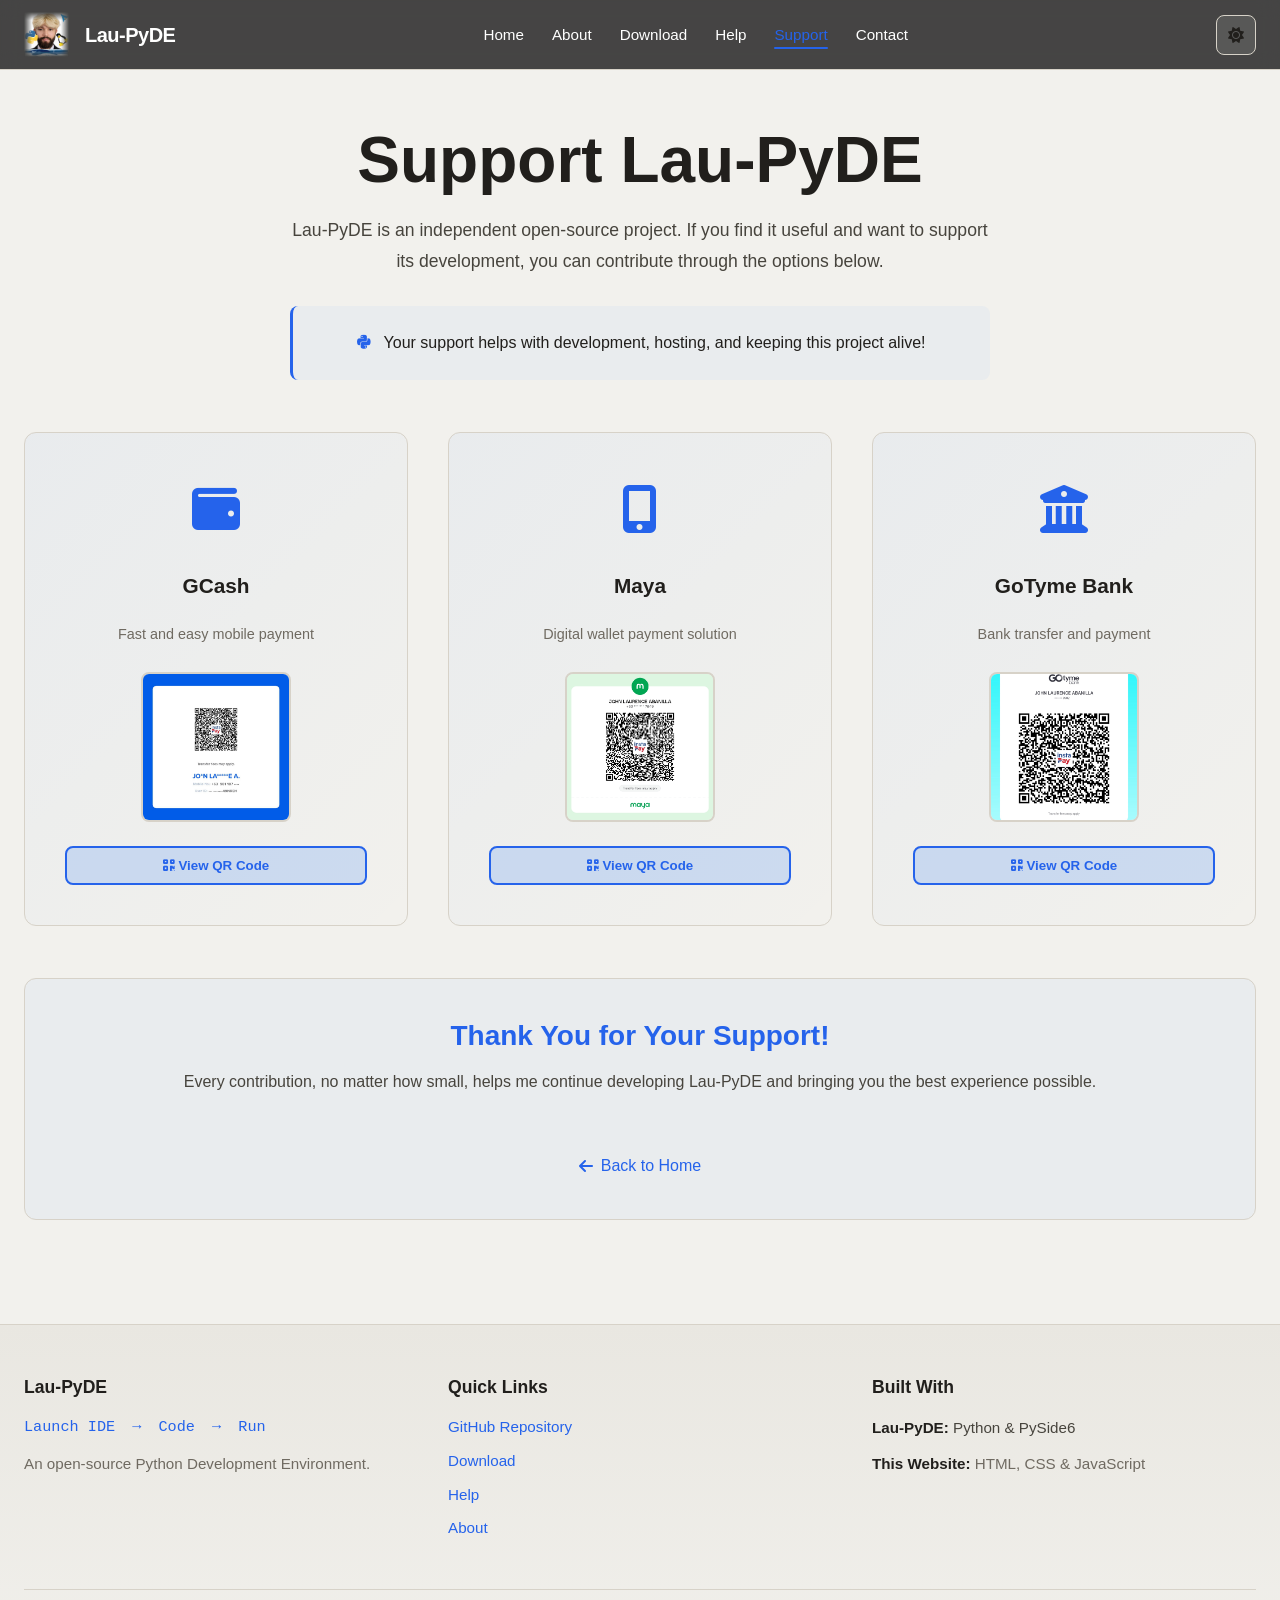
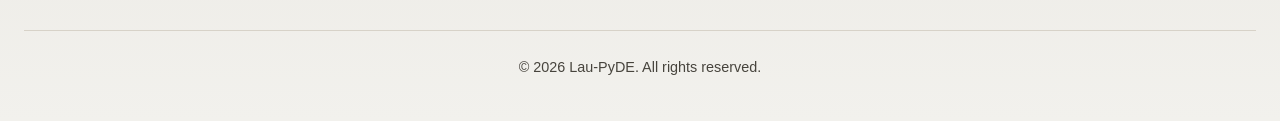
<file: support.html>
<!--
Author: John Laurence Aramay, BSCpE2
Created: September 28, 2026
Support Page for Lau-PyDE
-->

<!DOCTYPE html>
<html lang="en">
<head>
    <meta charset="UTF-8">
    <meta name="viewport" content="width=device-width, initial-scale=1, viewport-fit=cover">
    <meta name="description" content="Support Lau-PyDE development through various payment methods.">
    <meta name="theme-color" content="#0f0f0f">
    
    <title>Support Lau-PyDE</title>
    <link rel="stylesheet" href="css/style.css">
    <link rel="stylesheet" href="css/support.css">
    <link rel="stylesheet" href="https://cdnjs.cloudflare.com/ajax/libs/font-awesome/6.4.0/css/all.min.css">
</head>
<body>
    <!-- Navigation -->
    <nav class="navbar" id="navbar">
        <div class="navbar-container">
            <div class="navbar-logo" id="logoHome">
                <img src="assets/lau-pyde_logo.jpg" alt="Lau-PyDE Logo" class="logo-img">
                <span class="logo-text">Lau-PyDE</span>
            </div>
            
            <ul class="nav-menu" id="navMenu">
                <li><a href="index.html#home" class="nav-link">Home</a></li>
                <li><a href="index.html#about" class="nav-link">About</a></li>
                <li><a href="index.html#download" class="nav-link">Download</a></li>
                <li><a href="index.html#help" class="nav-link">Help</a></li>
                <li><a href="support.html" class="nav-link">Support</a></li>
                <li><a href="index.html#contact" class="nav-link">Contact</a></li>
            </ul>
            
            <div class="nav-actions">
                <button class="theme-toggle" id="themeToggle" aria-label="Toggle dark/light mode">
                    <i class="fas fa-moon"></i>
                </button>
                
                <button class="menu-toggle" id="menuToggle" aria-label="Toggle menu">
                    <span></span>
                    <span></span>
                    <span></span>
                </button>
            </div>
        </div>
    </nav>

    <!-- Support Section -->
    <section class="section support-section">
        <div class="container">
            <div class="support-intro">
                <h1>Support Lau-PyDE</h1>
                <p class="support-lead">
                    Lau-PyDE is an independent open-source project. If you find it useful and want to support its development, you can contribute through the options below.
                </p>
                
                <div class="support-note">
                    <i class="fab fa-python"></i>
                    <span>Your support helps with development, hosting, and keeping this project alive!</span>
                </div>
            </div>

            <div class="payment-methods">
                <!-- GCash -->
                <div class="payment-card">
                    <div class="payment-icon">
                        <i class="fas fa-wallet"></i>
                    </div>
                    <h3>GCash</h3>
                    <p>Fast and easy mobile payment</p>
                    <div class="qr-preview" onclick="openModal('gcashModal')">
                        <img src="assets/gcash.jpg" alt="GCash QR Code">
                    </div>
                    <button class="view-qr-btn" onclick="openModal('gcashModal')">
                        <i class="fas fa-qrcode"></i>
                        <span>View QR Code</span>
                    </button>
                </div>

                <!-- Maya -->
                <div class="payment-card">
                    <div class="payment-icon">
                        <i class="fas fa-mobile-alt"></i>
                    </div>
                    <h3>Maya</h3>
                    <p>Digital wallet payment solution</p>
                    <div class="qr-preview" onclick="openModal('mayaModal')">
                        <img src="assets/maya.jpg" alt="Maya QR Code">
                    </div>
                    <button class="view-qr-btn" onclick="openModal('mayaModal')">
                        <i class="fas fa-qrcode"></i>
                        <span>View QR Code</span>
                    </button>
                </div>

                <!-- GoTyme Bank -->
                <div class="payment-card">
                    <div class="payment-icon">
                        <i class="fas fa-university"></i>
                    </div>
                    <h3>GoTyme Bank</h3>
                    <p>Bank transfer and payment</p>
                    <div class="qr-preview" onclick="openModal('gotypeModal')">
                        <img src="assets/gotyme.jpg" alt="GoTyme Bank QR Code">
                    </div>
                    <button class="view-qr-btn" onclick="openModal('gotypeModal')">
                        <i class="fas fa-qrcode"></i>
                        <span>View QR Code</span>
                    </button>
                </div>
            </div>

            <div class="support-bottom">
                <h3>Thank You for Your Support!</h3>
                <p>
                    Every contribution, no matter how small, helps me continue developing Lau-PyDE and bringing you the best experience possible.
                </p>
                <a href="index.html" class="back-link">
                    <i class="fas fa-arrow-left"></i>
                    <span>Back to Home</span>
                </a>
            </div>
        </div>
    </section>

    <!-- Modals -->
    <div id="gcashModal" class="modal">
        <div class="modal-content">
            <button class="modal-close" onclick="closeModal('gcashModal')">
                <i class="fas fa-times"></i>
            </button>
            <h2 class="modal-title">GCash Payment QR Code</h2>
            <img src="assets/gcash.jpg" alt="GCash QR Code" class="modal-qr-image">
            <p class="modal-caption">
                Scan this QR code with your GCash app to send your support.
            </p>
        </div>
    </div>

    <div id="mayaModal" class="modal">
        <div class="modal-content">
            <button class="modal-close" onclick="closeModal('mayaModal')">
                <i class="fas fa-times"></i>
            </button>
            <h2 class="modal-title">Maya Payment QR Code</h2>
            <img src="assets/maya.jpg" alt="Maya QR Code" class="modal-qr-image">
            <p class="modal-caption">
                Scan this QR code with your Maya app to send your support.
            </p>
        </div>
    </div>

    <div id="gotypeModal" class="modal">
        <div class="modal-content">
            <button class="modal-close" onclick="closeModal('gotypeModal')">
                <i class="fas fa-times"></i>
            </button>
            <h2 class="modal-title">GoTyme Bank QR Code</h2>
            <img src="assets/gotyme.jpg" alt="GoTyme Bank QR Code" class="modal-qr-image">
            <p class="modal-caption">
                Scan this QR code with your GoTyme Bank app to send your support.
            </p>
        </div>
    </div>

    <!-- Footer -->
    <footer class="footer">
        <div class="container">
            <div class="footer-content">
                <div class="footer-section">
                    <h3>Lau-PyDE</h3>
                    <p class="footer-motto">Launch IDE <span class="arrow">→</span> Code <span class="arrow">→</span> Run</p>
                    <p class="footer-tagline">
                        An open-source Python Development Environment.
                    </p>
                </div>

                <div class="footer-section">
                    <h4>Quick Links</h4>
                    <ul>
                        <li><a href="https://github.com/ryuuufynnn/Lau-PyDE_open-source" target="_blank" rel="noopener noreferrer">GitHub Repository</a></li>
                        <li><a href="index.html#download">Download</a></li>
                        <li><a href="index.html#help">Help</a></li>
                        <li><a href="index.html#about">About</a></li>
                    </ul>
                </div>

                <div class="footer-section">
                    <h4>Built With</h4>
                    <p>
                        <strong>Lau-PyDE:</strong> Python & PySide6
                    </p>
                    <p class="footer-meta">
                        <strong>This Website:</strong> HTML, CSS & JavaScript
                    </p>
                </div>
            </div>

            <div class="footer-bottom">
                <p>&copy; 2026 Lau-PyDE. All rights reserved.</p>
            </div>
        </div>
    </footer>

    <!-- Scroll to Top Button -->
    <button class="scroll-to-top" id="scrollToTop" aria-label="Scroll to top">
        <i class="fab fa-python" aria-hidden="true"></i>
    </button>

    <script src="js/script.js"></script>
    <script src="js/support.js"></script>
</body>
</html>
</file>
<file: css/style.css>
/* Base theme variables and shared styling */
:root {
    /* Dark theme colors */
    --bg-primary: #0f0f0f;
    --bg-secondary: #1a1a1a;
    --bg-tertiary: #2a2a2a;
    --text-primary: #ffffff;
    --text-secondary: #b0b0b0;
    --text-tertiary: #808080;
    --border-color: #333333;
    --accent-color: #3b82f6;
    --accent-hover: #60a5fa;
    --accent-light: #1e40af;

    /* Typography */
    --font-family: -apple-system, BlinkMacSystemFont, 'Segoe UI', 'Helvetica Neue', sans-serif;
    --font-mono: 'Monaco', 'Menlo', 'Ubuntu Mono', 'Courier New', monospace;

    /* Spacing */
    --spacing-xs: 0.25rem;
    --spacing-sm: 0.5rem;
    --spacing-md: 1rem;
    --spacing-lg: 1.5rem;
    --spacing-xl: 1.75rem;
    --spacing-2xl: 2.5rem;
    --spacing-3xl: 3.25rem;

    /* Sizes */
    --max-width: 1400px;
    --navbar-height: 70px;

    /* Transitions */
    --transition: 0.3s cubic-bezier(0.4, 0, 0.2, 1);
    --transition-fast: 0.15s cubic-bezier(0.4, 0, 0.2, 1);
}

/* Light mode */
[data-theme="light"] {
    --bg-primary: #f2f1ed;
    --bg-secondary: #e9e7e1;
    --bg-tertiary: #ded9d1;
    --text-primary: #211f1c;
    --text-secondary: #47443d;
    --text-tertiary: #6f6a61;
    --border-color: #d7d2c8;
    --accent-color: #2563eb;
    --accent-hover: #1d4ed8;
    --accent-light: #eff6ff;
}

* {
    margin: 0;
    padding: 0;
    box-sizing: border-box;
}

html {
    scroll-behavior: smooth;
    scroll-padding-top: var(--navbar-height);
}

body {
    font-family: var(--font-family);
    background-color: var(--bg-primary);
    color: var(--text-primary);
    line-height: 1.6;
    transition: background-color var(--transition), color var(--transition);
    animation: fadeIn 0.6s ease-out;
}

@keyframes fadeIn {
    from {
        opacity: 0;
    }
    to {
        opacity: 1;
    }
}

/* Typography */

h1, h2, h3, h4, h5, h6 {
    line-height: 1.2;
    margin-bottom: var(--spacing-md);
    color: var(--text-primary);
    font-weight: 700;
}

h1 {
    font-size: clamp(2.5rem, 6vw, 4rem);
}

h2 {
    font-size: clamp(1.75rem, 4vw, 2.5rem);
    margin-bottom: var(--spacing-2xl);
    padding-bottom: var(--spacing-lg);
    border-bottom: 1px solid var(--border-color);
}

h3 {
    font-size: clamp(1.25rem, 2.5vw, 1.75rem);
}

h4 {
    font-size: 1.125rem;
}

h5 {
    font-size: 1rem;
}

p {
    margin-bottom: var(--spacing-md);
    color: var(--text-secondary);
    line-height: 1.8;
}

a {
    color: var(--accent-color);
    text-decoration: none;
    transition: color var(--transition);
}

a:hover, a:focus {
    color: var(--accent-hover);
    outline: none;
}

strong {
    font-weight: 600;
    color: var(--text-primary);
}

code {
    font-family: var(--font-mono);
    background-color: var(--bg-secondary);
    padding: var(--spacing-xs) var(--spacing-sm);
    border-radius: 3px;
    font-size: 0.9em;
    color: var(--accent-color);
}

.code-block {
    background-color: var(--bg-secondary);
    border: 1px solid var(--border-color);
    border-left: 3px solid var(--accent-color);
    padding: var(--spacing-lg);
    border-radius: 6px;
    font-family: var(--font-mono);
    font-size: 1rem;
    margin: var(--spacing-lg) 0;
    overflow-x: auto;
}

.code-block code {
    background: none;
    padding: 0;
    color: var(--text-primary);
}

.arrow {
    color: var(--accent-color);
    margin: 0 var(--spacing-sm);
}

/* Layout and section spacing */

.container {
    max-width: var(--max-width);
    margin: 0 auto;
    padding: 0 var(--spacing-lg);
}

.section {
    padding: var(--spacing-3xl) 0;
    border-bottom: 1px solid var(--border-color);
    animation: slideUp 0.8s ease-out;
}

@keyframes slideUp {
    from {
        opacity: 0;
        transform: translateY(30px);
    }
    to {
        opacity: 1;
        transform: translateY(0);
    }
}

.section:last-of-type {
    border-bottom: none;
}

/* Navigation Bar */

.navbar {
    position: sticky;
    top: 0;
    background-color: var(--bg-secondary);
    border-bottom: 1px solid var(--border-color);
    height: var(--navbar-height);
    display: flex;
    align-items: center;
    z-index: 1000;
    backdrop-filter: blur(10px);
    background-color: rgba(26, 26, 26, 0.8);
}

.navbar-container {
    width: 100%;
    max-width: var(--max-width);
    margin: 0 auto;
    padding: 0 var(--spacing-lg);
    display: flex;
    justify-content: space-between;
    align-items: center;
}

.navbar-logo {
    display: flex;
    align-items: center;
    gap: var(--spacing-md);
    cursor: pointer;
    transition: transform var(--transition);
}

.navbar-logo:hover {
    transform: scale(1.05);
}

/* Logo image with fade in/fade out animation */
.logo-img {
    width: 45px;
    height: 45px;
    object-fit: cover;
    -webkit-mask-image: linear-gradient(to right, transparent, #000 18%, #000 82%, transparent),
                        linear-gradient(to bottom, transparent, #000 18%, #000 82%, transparent);
    -webkit-mask-composite: source-in;
    mask-image: linear-gradient(to right, transparent, #000 18%, #000 82%, transparent),
                linear-gradient(to bottom, transparent, #000 18%, #000 82%, transparent);
    mask-composite: intersect;
    animation: logoFadeInOut 4s ease-in-out infinite;
    transition: opacity var(--transition);
}

@keyframes logoFadeInOut {
    0%, 100% {
        opacity: 1;
    }
    50% {
        opacity: 0.6;
    }
}

.logo-text {
    font-size: 1.25rem;
    font-weight: 700;
    color: white;
    letter-spacing: -0.5px;
}

.nav-menu {
    display: flex;
    list-style: none;
    gap: var(--spacing-xl);
    align-items: center;
}

.nav-link {
    color: white;
    font-size: 0.95rem;
    font-weight: 500;
    transition: color var(--transition);
    position: relative;
    padding-bottom: 4px;
}

.nav-link::after {
    content: '';
    position: absolute;
    left: 0;
    bottom: -2px;
    width: 0;
    height: 2px;
    border-radius: 2px;
    background-color: var(--accent-color);
    transition: width var(--transition);
}

.nav-link:hover {
    color: var(--accent-color);
}

.nav-link:hover::after {
    width: 100%;
}

.nav-link.active {
    color: var(--accent-color);
}

.nav-link.active::after {
    width: 100%;
}

.nav-actions {
    display: flex;
    align-items: center;
    gap: var(--spacing-lg);
}

/* Theme toggle */
.theme-toggle {
    background: rgba(255, 255, 255, 0.1);
    border: 1px solid var(--border-color);
    font-size: 1rem;
    cursor: pointer;
    color: var(--text-primary);
    width: 40px;
    height: 40px;
    border-radius: 8px;
    display: flex;
    align-items: center;
    justify-content: center;
    transition: all var(--transition);
}

.theme-toggle:hover, .theme-toggle:focus {
    background: rgba(59, 130, 246, 0.2);
    border-color: var(--accent-color);
    outline: none;
}

.theme-toggle i {
    transition: transform var(--transition);
}

.theme-toggle:active i {
    transform: rotate(20deg);
}

/* Mobile menu toggle */
.menu-toggle {
    display: none;
    flex-direction: column;
    background: rgba(255, 255, 255, 0.1);
    border: 1px solid var(--border-color);
    cursor: pointer;
    gap: 5px;
    width: 40px;
    height: 40px;
    border-radius: 8px;
    justify-content: center;
    align-items: center;
    transition: all var(--transition);
}

.menu-toggle:hover {
    background: rgba(59, 130, 246, 0.2);
    border-color: var(--accent-color);
}

.menu-toggle span {
    width: 22px;
    height: 2px;
    background-color: var(--text-primary);
    border-radius: 2px;
    transition: all var(--transition);
}

.menu-toggle.active span:nth-child(1) {
    transform: rotate(45deg) translate(8px, 8px);
}

.menu-toggle.active span:nth-child(2) {
    opacity: 0;
}

.menu-toggle.active span:nth-child(3) {
    transform: rotate(-45deg) translate(7px, -7px);
}



@media (max-width: 768px) {
    .menu-toggle {
        display: flex;
    }

    .nav-menu {
        position: absolute;
        top: var(--navbar-height);
        left: 0;
        right: 0;
        background-color: var(--bg-secondary);
        flex-direction: column;
        gap: 0;
        border-bottom: 1px solid var(--border-color);
        max-height: 0;
        overflow: hidden;
        transition: max-height var(--transition);
    }

    .nav-menu.active {
        max-height: 500px;
    }

    .nav-menu li {
        width: 100%;
        border-bottom: 1px solid var(--border-color);
    }

    .nav-link {
        display: block;
        padding: var(--spacing-md) var(--spacing-lg);
        font-size: 0.85rem;
        color: var(--text-secondary);
    }

    .nav-link::after {
        left: var(--spacing-lg);
        bottom: 8px;
    }

    .nav-link:hover::after,
    .nav-link.active::after {
        width: 24px;
    }

    .nav-link:hover {
        background-color: rgba(59, 130, 246, 0.1);
        color: var(--accent-color);
    }

    .logo-text {
        display: none;
    }
}



.btn {
    display: inline-flex;
    align-items: center;
    justify-content: center;
    padding: 0.75rem 1.5rem;
    border: 2px solid transparent;
    border-radius: 12px;
    font-size: 1rem;
    font-weight: 600;
    cursor: pointer;
    transition: all var(--transition);
    text-decoration: none;
    gap: var(--spacing-sm);
    font-family: var(--font-family);
}

.btn-primary {
    background: linear-gradient(135deg, var(--accent-color), var(--accent-hover));
    color: white;
    border-color: transparent;
}

.btn-primary:hover, .btn-primary:focus {
    transform: translateY(-2px);
    box-shadow: 0 8px 24px rgba(59, 130, 246, 0.3);
    outline: none;
    color: black;
}

.btn-primary:active {
    transform: translateY(0);
}

.btn-outline {
    background: transparent;
    color: var(--text-primary);
    border: 2px solid var(--border-color);
}

.btn-outline:hover, .btn-outline:focus {
    border-color: var(--accent-color);
    background: rgba(59, 130, 246, 0.1);
    outline: none;
}

.btn-secondary {
    background: transparent;
    color: var(--text-primary);
    border: 2px solid var(--border-color);
}

.btn-secondary:hover, .btn-secondary:focus {
    border-color: var(--accent-color);
    background: rgba(59, 130, 246, 0.1);
    outline: none;
}

.btn:disabled {
    opacity: 0.5;
    cursor: not-allowed;
}

/* Hero section */
.hero {
    padding: calc(var(--navbar-height) + var(--spacing-2xl)) 0;
    background: linear-gradient(rgba(15, 15, 15, 0.8), rgba(17, 17, 17, 0.82));
                /* url('../assets/Screenshot_20260920_191711.png'); */
    background-size: cover;
    background-position: center;
    background-attachment: fixed;
    position: relative;
    overflow: hidden;
    min-height: auto;
}

[data-theme="light"] .hero {
    background: linear-gradient(rgba(242, 241, 237, 0.78), rgba(233, 231, 225, 0.88));
                /* url('../assets/Screenshot_20260920_191711.png'); */
}

.hero::before {
    content: '';
    position: absolute;
    inset: 0;
    /* background: url('../assets/Screenshot_20260920_191711.png') center/cover no-repeat; */
    filter: blur(8px) saturate(0.9);
    opacity: 0.2;
    transform: scale(1.04);
    z-index: 0;
}

[data-theme="light"] .hero::before {
    opacity: 0.12;
    filter: blur(7px) brightness(1.1);
}

.hero .container {
    display: grid;
    grid-template-columns: 1fr 1fr;
    gap: var(--spacing-2xl);
    align-items: center;
    position: relative;
    z-index: 1;
}

.hero-content {
    animation: fadeInLeft 0.8s ease-out;
}

@keyframes fadeInLeft {
    from {
        opacity: 0;
        transform: translateX(-30px);
    }
    to {
        opacity: 1;
        transform: translateX(0);
    }
}

.hero-title {
    margin-bottom: var(--spacing-md);
    min-height: 1.2em;
    display: flex;
    align-items: center;
}

.hero-title-text {
    background: linear-gradient(135deg, var(--accent-color), var(--accent-hover));
    -webkit-background-clip: text;
    -webkit-text-fill-color: transparent;
    background-clip: text;
}

.typing-cursor {
    display: inline-block;
    width: 3px;
    height: 0.85em;
    margin-left: 4px;
    background-color: var(--accent-color);
    animation: blinkCursor 0.9s step-end infinite;
}

@keyframes blinkCursor {
    0%, 100% {
        opacity: 1;
    }
    50% {
        opacity: 0;
    }
}

.hero-subtitle {
    font-size: 1.25rem;
    color: var(--text-secondary);
    margin-bottom: var(--spacing-lg);
}

.hero-motto {
    font-family: var(--font-mono);
    font-size: 1.1rem;
    color: var(--accent-color);
    margin-bottom: var(--spacing-lg);
    font-weight: 500;
}

.code-text {
    color: var(--accent-color);
    font-weight: 600;
}

.hero-description {
    font-size: 1rem;
    line-height: 1.8;
    color: var(--text-secondary);
    margin-bottom: var(--spacing-2xl);
}

.hero-buttons {
    display: flex;
    gap: var(--spacing-lg);
    flex-wrap: wrap;
}

/* Carousel */
.carousel-container {
    animation: fadeInRight 0.8s ease-out;
}

@keyframes fadeInRight {
    from {
        opacity: 0;
        transform: translateX(30px);
    }
    to {
        opacity: 1;
        transform: translateX(0);
    }
}

.carousel {
    position: relative;
    width: 100%;
    overflow: hidden;
    border-radius: 14px;
    border: 1px solid var(--border-color);
    background-color: var(--bg-secondary);
    aspect-ratio: 16 / 10.6;
    margin-top: var(--spacing-lg);
    box-shadow: 0 24px 48px -20px rgba(0, 0, 0, 0.45);
    display: flex;
    flex-direction: column;
}

.carousel-window-bar {
    display: flex;
    align-items: center;
    gap: 7px;
    height: 32px;
    flex-shrink: 0;
    padding: 0 var(--spacing-md);
    background-color: var(--bg-tertiary);
    border-bottom: 1px solid var(--border-color);
}

.win-dot {
    width: 10px;
    height: 10px;
    border-radius: 50%;
}

.win-dot.red {
    background-color: #ff5f57;
}

.win-dot.yellow {
    background-color: #febc2e;
}

.win-dot.green {
    background-color: #28c840;
}

.carousel-inner {
    display: flex;
    flex: 1;
    min-height: 0;
    transition: transform var(--transition);
}

.carousel-item {
    min-width: 100%;
    display: flex;
    align-items: center;
    justify-content: center;
    background-color: var(--bg-secondary);
    overflow: hidden;
}

.carousel-item img {
    width: 100%;
    height: 100%;
    object-fit: cover;
    transition: transform 0.6s ease;
}

.carousel:hover .carousel-item img {
    transform: scale(1.03);
}

.carousel-control {
    position: absolute;
    top: calc(50% + 16px);
    transform: translateY(-50%);
    background: rgba(15, 15, 15, 0.45);
    backdrop-filter: blur(6px);
    border: 1px solid rgba(255, 255, 255, 0.15);
    color: white;
    width: 44px;
    height: 44px;
    border-radius: 50%;
    cursor: pointer;
    display: flex;
    align-items: center;
    justify-content: center;
    transition: all var(--transition);
    z-index: 10;
    font-size: 1.1rem;
    opacity: 0;
}

.carousel:hover .carousel-control {
    opacity: 1;
}

.carousel-control:hover {
    background: var(--accent-color);
    border-color: var(--accent-color);
    transform: translateY(-50%) scale(1.08);
}

.carousel-control.prev {
    left: var(--spacing-lg);
}

.carousel-control.next {
    right: var(--spacing-lg);
}

.carousel-dots {
    position: absolute;
    bottom: var(--spacing-lg);
    left: 50%;
    transform: translateX(-50%);
    display: flex;
    gap: var(--spacing-sm);
    z-index: 10;
}

.dot {
    width: 8px;
    height: 8px;
    border-radius: 4px;
    background-color: rgba(255, 255, 255, 0.35);
    cursor: pointer;
    transition: all var(--transition);
    border: none;
}

.dot.active {
    width: 22px;
    background-color: var(--accent-color);
}

.dot:hover {
    background-color: rgba(255, 255, 255, 0.6);
}

/* Features grid */
.features-grid {
    display: grid;
    grid-template-columns: repeat(auto-fit, minmax(170px, 1fr));
    gap: var(--spacing-lg);
    margin-top: var(--spacing-2xl);
}

.feature-item {
    padding: var(--spacing-lg) var(--spacing-md);
    background-color: rgba(59, 130, 246, 0.05);
    border: 1px solid var(--border-color);
    border-radius: 12px;
    text-align: center;
    transition: all var(--transition);
}

.feature-item:hover {
    border-color: var(--accent-color);
    background-color: rgba(59, 130, 246, 0.1);
    transform: translateY(-4px);
}

.feature-icon {
    font-size: 1.75rem;
    color: var(--accent-color);
    margin-bottom: var(--spacing-sm);
}

.feature-item h3 {
    margin: var(--spacing-sm) 0 var(--spacing-xs);
    font-size: 1rem;
}

.feature-item p {
    font-size: 0.88rem;
    color: var(--text-tertiary);
    margin: 0;
}



.content-block {
    margin-bottom: var(--spacing-3xl);
    padding-bottom: var(--spacing-3xl);
    border-bottom: 1px solid var(--border-color);
}

.content-block:last-child {
    border-bottom: none;
}

.feature-list {
    list-style: none;
    margin: var(--spacing-lg) 0;
    padding-left: 0;
}

.feature-list li {
    padding: var(--spacing-sm) 0;
    padding-left: var(--spacing-lg);
    position: relative;
    color: var(--text-secondary);
}

.feature-list li::before {
    content: '▸';
    position: absolute;
    left: 0;
    color: var(--accent-color);
    font-weight: bold;
}

.benchmark-note {
    background-color: rgba(59, 130, 246, 0.05);
    padding: var(--spacing-lg);
    border-radius: 8px;
    border-left: 3px solid var(--accent-color);
    color: var(--text-secondary);
    font-size: 0.95rem;
    margin-bottom: var(--spacing-lg);
    display: flex;
    gap: var(--spacing-md);
    align-items: flex-start;
}

.benchmark-note i {
    color: var(--accent-color);
    margin-top: 2px;
}

.benchmark-table {
    width: 100%;
    border-collapse: collapse;
    margin: var(--spacing-lg) 0;
    border: 1px solid var(--border-color);
    border-radius: 8px;
    overflow: hidden;
}

.benchmark-table thead {
    background-color: rgba(59, 130, 246, 0.1);
}

.benchmark-table th {
    padding: var(--spacing-lg);
    text-align: left;
    font-weight: 600;
    color: var(--text-primary);
    border-bottom: 2px solid var(--border-color);
}

.benchmark-table td {
    padding: var(--spacing-lg);
    border-bottom: 1px solid var(--border-color);
    color: var(--text-secondary);
}

.benchmark-table tbody tr:hover {
    background-color: rgba(59, 130, 246, 0.05);
}

.benchmark-result {
    font-size: 1.1rem;
    color: var(--text-primary);
    margin-top: var(--spacing-lg);
    padding: var(--spacing-lg);
    background-color: rgba(59, 130, 246, 0.05);
    border-left: 3px solid var(--accent-color);
    border-radius: 8px;
}



.os-selector-top {
    display: flex;
    gap: var(--spacing-lg);
    margin-bottom: var(--spacing-3xl);
    justify-content: center;
    flex-wrap: wrap;
}

.os-btn {
    padding: 0.75rem 1.5rem;
    border: 2px solid var(--border-color);
    background-color: transparent;
    color: var(--text-primary);
    border-radius: 12px;
    cursor: pointer;
    font-weight: 600;
    font-size: 1rem;
    display: flex;
    align-items: center;
    gap: var(--spacing-md);
    transition: all var(--transition);
}

.os-btn:hover {
    border-color: var(--accent-color);
    background-color: rgba(59, 130, 246, 0.1);
}

.os-btn.active {
    background: linear-gradient(135deg, var(--accent-color), var(--accent-hover));
    color: white;
    border-color: transparent;
}

.os-btn i {
    font-size: 1.25rem;
}

.download-tabs {
    margin-bottom: var(--spacing-2xl);
}

.tab-content {
    display: none;
}

.tab-content.active {
    display: block;
    animation: fadeIn 0.4s ease-out;
}

.download-card {
    background: linear-gradient(135deg, rgba(59, 130, 246, 0.05), transparent);
    padding: var(--spacing-3xl) var(--spacing-2xl);
    border-radius: 12px;
    border: 1px solid var(--border-color);
    text-align: center;
}

.download-icon {
    font-size: 3rem;
    color: var(--accent-color);
    margin-bottom: var(--spacing-lg);
}

.download-card h3 {
    margin-top: 0;
    font-size: 1.5rem;
}

.file-type, .file-info {
    font-size: 0.95rem;
    color: var(--text-tertiary);
    margin-bottom: var(--spacing-lg);
}

.install-info {
    margin-top: var(--spacing-2xl);
    padding-top: var(--spacing-2xl);
    border-top: 1px solid var(--border-color);
    text-align: left;
}

.install-info h4 {
    margin-top: 0;
}



.faq-list {
    margin: var(--spacing-lg) 0;
}

details {
    margin-bottom: var(--spacing-lg);
    padding: var(--spacing-lg);
    background: rgba(59, 130, 246, 0.05);
    border: 1px solid var(--border-color);
    border-radius: 8px;
    cursor: pointer;
    transition: all var(--transition);
}

details:hover {
    background: rgba(59, 130, 246, 0.1);
    border-color: var(--accent-color);
}

details summary {
    font-weight: 600;
    color: var(--text-primary);
    user-select: none;
    display: flex;
    justify-content: space-between;
    align-items: center;
}

details summary::-webkit-details-marker {
    display: none;
}

details summary::after {
    content: '›';
    font-size: 1.5rem;
    color: var(--accent-color);
    transition: transform var(--transition);
}

details[open] summary::after {
    transform: rotate(90deg);
}

details[open] summary {
    color: var(--accent-color);
    margin-bottom: var(--spacing-md);
}

details p {
    margin: var(--spacing-md) 0 0;
    color: var(--text-secondary);
}



.step-list {
    list-style: none;
    padding-left: 0;
    counter-reset: step-counter;
}

.step-list > li {
    counter-increment: step-counter;
    padding: var(--spacing-md) 0 var(--spacing-md) 3rem;
    position: relative;
    color: var(--text-secondary);
    line-height: 1.8;
    border-bottom: 1px solid var(--border-color);
}

.step-list > li:last-child {
    border-bottom: none;
}

.step-list > li::before {
    content: counter(step-counter, decimal-leading-zero);
    position: absolute;
    left: 0;
    top: calc(var(--spacing-md) + 2px);
    font-family: var(--font-mono);
    font-size: 0.85rem;
    font-weight: 600;
    letter-spacing: 0.04em;
    color: var(--accent-color);
}

.step-list li ul {
    list-style: none;
    margin-top: var(--spacing-sm);
}

.step-list li ul li {
    position: relative;
    padding: 2px 0 2px 1rem;
}

.step-list li ul li::before {
    content: '–';
    position: absolute;
    left: 0;
    color: var(--text-tertiary);
}



.contact-intro {
    text-align: center;
    max-width: 600px;
    margin: 0 auto var(--spacing-3xl);
    font-size: 1.1rem;
}

.contact-links {
    display: grid;
    grid-template-columns: repeat(auto-fit, minmax(115px, 1fr));
    gap: var(--spacing-lg);
    margin: var(--spacing-xl) 0;
}

.contact-card {
    display: flex;
    flex-direction: column;
    align-items: center;
    justify-content: center;
    gap: var(--spacing-sm);
    padding: var(--spacing-lg) var(--spacing-md);
    background: rgba(59, 130, 246, 0.05);
    border: 2px solid var(--border-color);
    border-radius: 10px;
    text-align: center;
    color: var(--text-primary);
    transition: all var(--transition);
}

.contact-card:hover, .contact-card:focus {
    border-color: var(--accent-color);
    background: rgba(59, 130, 246, 0.1);
    transform: translateY(-4px);
    outline: none;
}

.contact-card i {
    font-size: 1.5rem;
    color: var(--accent-color);
}

.contact-card span {
    font-weight: 600;
    font-size: 0.85rem;
}

/* Credits Section */
.credits-section {
    background-color: var(--bg-secondary);
    border-top: 1px solid var(--border-color);
    border-bottom: 1px solid var(--border-color);
    padding: var(--spacing-2xl) 0;
    margin: var(--spacing-2xl) 0;
}

.credits-section h3 {
    margin-bottom: var(--spacing-xl);
}

.credits-content {
    display: grid;
    grid-template-columns: repeat(auto-fit, minmax(280px, 1fr));
    gap: var(--spacing-xl);
}

.credit-item {
    padding: var(--spacing-lg);
    background-color: rgba(59, 130, 246, 0.05);
    border-left: 3px solid var(--accent-color);
    border-radius: 6px;
    transition: all var(--transition);
}

.credit-item:hover {
    background-color: rgba(59, 130, 246, 0.1);
    transform: translateY(-2px);
}

.credit-item h4 {
    color: var(--accent-color);
    margin-bottom: var(--spacing-sm);
    font-size: 1.1rem;
}

.credit-item p {
    font-size: 0.95rem;
    line-height: 1.7;
}

.credit-item ul {
    margin: var(--spacing-md) 0;
    padding-left: 1.5rem;
}

.credit-item li {
    margin-bottom: var(--spacing-sm);
}



footer {
    background: linear-gradient(180deg, var(--bg-secondary), var(--bg-primary));
    border-top: 1px solid var(--border-color);
    padding: var(--spacing-3xl) 0 var(--spacing-lg);
    margin-top: var(--spacing-3xl);
    position: relative;
}

.footer-content {
    display: grid;
    grid-template-columns: repeat(auto-fit, minmax(250px, 1fr));
    gap: var(--spacing-2xl);
    margin-bottom: var(--spacing-2xl);
    padding-bottom: var(--spacing-2xl);
    border-bottom: 1px solid var(--border-color);
}

.footer-section h3, .footer-section h4 {
    font-size: 1.1rem;
    margin-top: 0;
    margin-bottom: var(--spacing-md);
}

.footer-section p {
    font-size: 0.95rem;
    margin-bottom: var(--spacing-sm);
}

.footer-motto {
    color: var(--accent-color);
    font-family: var(--font-mono);
    font-weight: 500;
}

.footer-tagline {
    color: var(--text-tertiary);
    font-size: 0.9rem;
}

.footer-section ul {
    list-style: none;
    padding: 0;
}

.footer-section li {
    margin-bottom: var(--spacing-sm);
}

.footer-section a {
    color: var(--accent-color);
    font-size: 0.95rem;
    transition: color var(--transition);
}

.footer-section a:hover {
    color: var(--accent-hover);
}

.footer-meta {
    color: var(--text-tertiary);
    font-size: 0.85rem;
}

.footer-bottom {
    text-align: center;
    padding-top: var(--spacing-lg);
    border-top: 1px solid var(--border-color);
    color: var(--text-tertiary);
    font-size: 0.9rem;
}



.scroll-to-top {
    position: fixed;
    bottom: 2rem;
    right: 2rem;
    width: 54px;
    height: 54px;
    padding: 0;
    border: none;
    background: linear-gradient(135deg, #4b8bbe 0%, #306998 45%, #ffd43b 100%);
    background-size: 200% 200%;
    background-position: 0 0;
    clip-path: polygon(14px 0, 100% 0, 100% calc(100% - 14px), calc(100% - 14px) 100%, 0 100%, 0 14px);
    cursor: pointer;
    display: flex;
    align-items: center;
    justify-content: center;
    opacity: 0;
    transform: translateY(100px) scale(0.8);
    transition: all var(--transition);
    z-index: 999;
}

.scroll-to-top::before {
    content: '';
    position: absolute;
    inset: 2px;
    background-color: #0d1117;
    clip-path: polygon(12px 0, 100% 0, 100% calc(100% - 12px), calc(100% - 12px) 100%, 0 100%, 0 12px);
}

.scroll-to-top i {
    position: relative;
    z-index: 1;
    font-size: 1.6rem;
    background: linear-gradient(135deg, #4b8bbe, #ffd43b);
    -webkit-background-clip: text;
    background-clip: text;
    -webkit-text-fill-color: transparent;
    transition: transform var(--transition);
}

.scroll-to-top.show {
    opacity: 1;
    transform: translateY(0) scale(1);
}

.scroll-to-top:hover {
    transform: translateY(-4px) scale(1.05);
    background-position: 100% 100%;
}

.scroll-to-top:hover i {
    transform: translateY(-2px);
}

.scroll-to-top:active {
    transform: translateY(0) scale(1);
}



.carousel-view-btn {
    position: absolute;
    top: calc(32px + var(--spacing-md));
    right: var(--spacing-md);
    display: inline-flex;
    align-items: center;
    gap: 6px;
    padding: 0.45rem 0.9rem;
    border-radius: 999px;
    background: rgba(15, 15, 15, 0.55);
    backdrop-filter: blur(6px);
    border: 1px solid rgba(255, 255, 255, 0.18);
    color: white;
    font-family: var(--font-family);
    font-size: 0.85rem;
    font-weight: 600;
    cursor: pointer;
    opacity: 0;
    transform: translateY(-6px);
    transition: all var(--transition);
    z-index: 10;
}

.carousel:hover .carousel-view-btn,
.carousel-view-btn:focus-visible {
    opacity: 1;
    transform: translateY(0);
}

.carousel-view-btn:hover {
    background: var(--accent-color);
    border-color: var(--accent-color);
}

.carousel-control:focus-visible {
    opacity: 1;
}

@media (hover: none) {
    .carousel-control {
        opacity: 1;
    }

    .carousel-view-btn {
        opacity: 1;
        transform: none;
    }
}



.lightbox {
    position: fixed;
    inset: 0;
    z-index: 2000;
    display: none;
    align-items: center;
    justify-content: center;
    padding: var(--spacing-lg);
    background-color: rgba(0, 0, 0, 0.8);
    backdrop-filter: blur(6px);
    animation: fadeIn 0.25s ease-out;
}

.lightbox.show {
    display: flex;
}

.lightbox-figure {
    max-width: min(94vw, 1100px);
    text-align: center;
    animation: slideUp 0.3s ease-out;
}

.lightbox-img {
    display: block;
    max-width: 100%;
    max-height: 78vh;
    margin: 0 auto;
    border-radius: 12px;
    border: 1px solid var(--border-color);
    background-color: var(--bg-secondary);
}

.lightbox-caption {
    margin: var(--spacing-md) 0 0;
    font-size: 0.9rem;
    color: #d0d0d0;
}

.lightbox-close {
    position: fixed;
    top: var(--spacing-lg);
    right: var(--spacing-lg);
    width: 40px;
    height: 40px;
    display: flex;
    align-items: center;
    justify-content: center;
    background: rgba(255, 255, 255, 0.12);
    border: none;
    border-radius: 8px;
    color: white;
    font-size: 1.25rem;
    cursor: pointer;
    transition: background var(--transition);
}

.lightbox-close:hover {
    background: var(--accent-color);
}



.logo-story-actions {
    margin: var(--spacing-lg) 0;
}

.logo-parts {
    list-style: none;
    margin: var(--spacing-lg) 0;
    border: 1px solid var(--border-color);
    border-radius: 10px;
    overflow: hidden;
}

.logo-part {
    border-bottom: 1px solid var(--border-color);
}

.logo-part:last-child {
    border-bottom: none;
}

.part-toggle {
    width: 100%;
    display: flex;
    align-items: center;
    gap: var(--spacing-md);
    padding: var(--spacing-md) var(--spacing-lg);
    background: transparent;
    border: none;
    color: var(--text-primary);
    font-family: var(--font-family);
    font-size: 1rem;
    font-weight: 600;
    text-align: left;
    cursor: pointer;
    transition: background-color var(--transition-fast);
}

.part-toggle:hover {
    background-color: rgba(59, 130, 246, 0.08);
}

.run-icon {
    flex-shrink: 0;
    width: 26px;
    height: 26px;
    display: inline-flex;
    align-items: center;
    justify-content: center;
    border-radius: 6px;
    background-color: rgba(40, 200, 64, 0.15);
    color: #22a83a;
    font-size: 0.7rem;
    transition: all var(--transition);
}

.part-toggle:hover .run-icon {
    background-color: #28c840;
    color: #0d1117;
}

.logo-part.open .run-icon {
    background-color: #28c840;
    color: #0d1117;
    transform: rotate(90deg);
}

.part-detail {
    display: grid;
    grid-template-rows: 0fr;
    visibility: hidden;
    transition: grid-template-rows var(--transition), visibility var(--transition);
}

.logo-part.open .part-detail {
    grid-template-rows: 1fr;
    visibility: visible;
}

.part-detail-inner {
    min-height: 0;
    overflow: hidden;
}

.part-detail-body {
    padding: 0 var(--spacing-lg) var(--spacing-md) calc(var(--spacing-lg) + 26px + var(--spacing-md));
}

.part-detail-body p {
    margin-bottom: var(--spacing-sm);
    font-size: 0.95rem;
}

.part-links {
    display: flex;
    flex-wrap: wrap;
    gap: var(--spacing-sm) var(--spacing-lg);
    margin-top: var(--spacing-sm);
    font-size: 0.9rem;
    font-weight: 600;
}

.part-links i {
    margin-right: 6px;
}



.version-picker {
    display: flex;
    align-items: center;
    justify-content: center;
    flex-wrap: wrap;
    gap: var(--spacing-md);
    margin-bottom: var(--spacing-lg);
}

.version-picker label {
    font-size: 0.9rem;
    font-weight: 500;
    color: var(--text-tertiary);
}

.select-wrap {
    position: relative;
}

.version-select {
    -webkit-appearance: none;
    appearance: none;
    padding: 0.55rem 2.4rem 0.55rem 1rem;
    background-color: var(--bg-secondary);
    color: var(--text-primary);
    border: 2px solid var(--border-color);
    border-radius: 10px;
    font-family: var(--font-family);
    font-size: 0.95rem;
    font-weight: 600;
    cursor: pointer;
    transition: border-color var(--transition);
}

.version-select:hover,
.version-select:focus {
    border-color: var(--accent-color);
    outline: none;
}

.version-select option {
    background-color: var(--bg-secondary);
    color: var(--text-primary);
}

.select-wrap i {
    position: absolute;
    right: 0.9rem;
    top: 50%;
    transform: translateY(-50%);
    font-size: 0.75rem;
    color: var(--accent-color);
    pointer-events: none;
}

.release-panel {
    display: none;
}

.release-panel.active {
    display: block;
    animation: fadeIn 0.4s ease-out;
}

.version-badge {
    display: inline-block;
    margin-bottom: var(--spacing-md);
    padding: 0.15rem 0.65rem;
    border-radius: 999px;
    background-color: rgba(59, 130, 246, 0.15);
    color: var(--accent-color);
    font-family: var(--font-mono);
    font-size: 0.75rem;
    font-weight: 600;
}



.guide-toggle {
    margin: var(--spacing-md) 0;
}

.guide-toggle i {
    transition: transform var(--transition);
}

.guide-toggle[aria-expanded="true"] i {
    transform: rotate(180deg);
}

.guide-panel {
    display: grid;
    grid-template-rows: 0fr;
    visibility: hidden;
    transition: grid-template-rows var(--transition), visibility var(--transition);
}

.guide-panel.open {
    grid-template-rows: 1fr;
    visibility: visible;
}

.guide-panel-inner {
    min-height: 0;
    overflow: hidden;
}

.guide-body {
    padding: var(--spacing-lg);
    background-color: rgba(59, 130, 246, 0.05);
    border: 1px solid var(--border-color);
    border-left: 3px solid var(--accent-color);
    border-radius: 8px;
}

.guide-body h4 {
    margin-bottom: var(--spacing-sm);
}



@media (max-width: 1024px) {
    .hero .container {
        grid-template-columns: 1fr;
        gap: var(--spacing-2xl);
    }

    .carousel-container {
        order: -1;
    }

    .carousel {
        aspect-ratio: 16 / 9.6;
    }
}

@media (max-width: 768px) {
    :root {
        --navbar-height: 60px;
        --spacing-2xl: 2rem;
        --spacing-3xl: 2.5rem;
    }

    .section {
        padding: var(--spacing-2xl) 0;
    }

    .navbar-container {
        padding: 0 var(--spacing-md);
    }

    .nav-menu {
        gap: 0;
    }

    /* Responsive logo sizing for tablet screens */
    .logo-img {
        width: 40px;
        height: 40px;
    }

    .hero-buttons {
        flex-direction: column;
    }

    .hero-buttons .btn {
        width: 100%;
    }

    .features-grid {
        grid-template-columns: repeat(auto-fit, minmax(150px, 1fr));
    }

    .contact-links {
        grid-template-columns: repeat(2, 1fr);
    }

    .carousel-control {
        width: 40px;
        height: 40px;
        font-size: 1rem;
    }

    .benchmark-table {
        font-size: 0.9rem;
    }

    .benchmark-table th, .benchmark-table td {
        padding: var(--spacing-md);
    }

    .footer-content {
        grid-template-columns: 1fr;
    }

    .scroll-to-top {
        bottom: 1rem;
        right: 1rem;
        width: 40px;
        height: 40px;
    }

    .scroll-to-top i {
        font-size: 1.2rem;
    }
}

@media (max-width: 480px) {
    :root {
        --spacing-lg: 1rem;
        --spacing-xl: 1.25rem;
        --spacing-2xl: 1.5rem;
    }

    .container {
        padding: 0 var(--spacing-md);
    }

    h1 {
        font-size: 1.75rem;
    }

    h2 {
        font-size: 1.5rem;
    }

    .navbar-container {
        gap: var(--spacing-sm);
    }

    .logo-text {
        display: none;
    }

    /* Responsive logo sizing for small screens */
    .logo-img {
        width: 35px;
        height: 35px;
    }

    .hero-subtitle {
        font-size: 1rem;
    }

    .hero-motto {
        font-size: 0.95rem;
    }

    .features-grid {
        grid-template-columns: 1fr;
    }

    .contact-links {
        grid-template-columns: 1fr;
    }

    .payment-methods {
        grid-template-columns: 1fr;
    }

    .os-selector-top {
        flex-direction: column;
    }

    .os-btn {
        width: 100%;
        justify-content: center;
    }

    .btn {
        width: 100%;
    }

    .carousel {
        aspect-ratio: 16 / 9.6;
    }

    .hero-buttons {
        flex-direction: column;
    }
}



:focus-visible {
    outline: 2px solid var(--accent-color);
    outline-offset: 2px;
}

@media (prefers-reduced-motion: reduce) {
    * {
        animation-duration: 0.01ms !important;
        animation-iteration-count: 1 !important;
        transition-duration: 0.01ms !important;
    }

    html {
        scroll-behavior: auto;
    }
}

@media print {
    .navbar, footer, .theme-toggle, .menu-toggle, .scroll-to-top {
        display: none;
    }

    body {
        background-color: white;
        color: black;
    }

    a {
        color: #0066cc;
    }

    .section {
        page-break-inside: avoid;
    }
}
</file>
<file: css/support.css>
.support-section {
    min-height: calc(100vh - var(--navbar-height));
    display: flex;
    align-items: center;
}

.support-section .container {
    width: 100%;
}

.support-intro {
    text-align: center;
    margin-bottom: var(--spacing-3xl);
    max-width: 700px;
    margin-left: auto;
    margin-right: auto;
}

.support-lead {
    font-size: 1.1rem;
    margin-bottom: var(--spacing-xl);
}

.payment-methods {
    display: grid;
    grid-template-columns: repeat(auto-fit, minmax(280px, 1fr));
    gap: var(--spacing-2xl);
    margin: var(--spacing-3xl) 0;
}

.payment-card {
    background: linear-gradient(135deg, rgba(59, 130, 246, 0.05), transparent);
    padding: var(--spacing-2xl);
    border: 1px solid var(--border-color);
    border-radius: 12px;
    text-align: center;
    transition: all var(--transition);
    display: flex;
    flex-direction: column;
    gap: var(--spacing-lg);
}

.payment-card:hover {
    border-color: var(--accent-color);
    background: rgba(59, 130, 246, 0.1);
    transform: translateY(-4px);
}

.payment-icon {
    font-size: 3rem;
    color: var(--accent-color);
}

.payment-card h3 {
    margin: 0;
    font-size: 1.3rem;
}

.payment-card p {
    color: var(--text-tertiary);
    font-size: 0.9rem;
    margin: 0;
}

.qr-preview {
    width: 150px;
    height: 150px;
    margin: 0 auto;
    border: 2px solid var(--border-color);
    border-radius: 8px;
    overflow: hidden;
    cursor: pointer;
    transition: all var(--transition);
}

.qr-preview:hover {
    border-color: var(--accent-color);
    transform: scale(1.05);
}

.qr-preview img {
    width: 100%;
    height: 100%;
    object-fit: cover;
}

.view-qr-btn {
    padding: 0.6rem 1.2rem;
    background: rgba(59, 130, 246, 0.2);
    border: 2px solid var(--accent-color);
    color: var(--accent-color);
    border-radius: 8px;
    cursor: pointer;
    font-weight: 600;
    transition: all var(--transition);
    font-family: var(--font-family);
}

.view-qr-btn:hover {
    background: var(--accent-color);
    color: white;
}

/* Modal Styles */
.modal {
    display: none;
    position: fixed;
    z-index: 2000;
    left: 0;
    top: 0;
    width: 100%;
    height: 100%;
    background-color: rgba(0, 0, 0, 0.7);
    backdrop-filter: blur(5px);
    animation: fadeIn 0.3s ease-out;
}

.modal.show {
    display: flex;
    align-items: center;
    justify-content: center;
}

.modal-content {
    background-color: var(--bg-secondary);
    padding: var(--spacing-2xl);
    border-radius: 12px;
    border: 1px solid var(--border-color);
    max-width: 500px;
    width: 90%;
    position: relative;
    animation: slideUp 0.3s ease-out;
}

.modal-close {
    position: absolute;
    top: var(--spacing-lg);
    right: var(--spacing-lg);
    background: rgba(255, 255, 255, 0.1);
    border: none;
    color: var(--text-primary);
    font-size: 1.5rem;
    cursor: pointer;
    width: 40px;
    height: 40px;
    border-radius: 8px;
    display: flex;
    align-items: center;
    justify-content: center;
    transition: all var(--transition);
}

.modal-close:hover {
    background: rgba(59, 130, 246, 0.2);
}

.modal-qr-image {
    width: 100%;
    max-width: 400px;
    height: auto;
    border-radius: 8px;
    margin: var(--spacing-lg) 0;
}

.modal-title {
    font-size: 1.5rem;
    margin-bottom: var(--spacing-lg);
    text-align: center;
}

.modal-caption {
    text-align: center;
    color: var(--text-secondary);
    margin-bottom: 0;
}

.back-link {
    display: inline-flex;
    align-items: center;
    gap: var(--spacing-sm);
    margin-top: var(--spacing-2xl);
    color: var(--accent-color);
    transition: color var(--transition);
}

.back-link:hover {
    color: var(--accent-hover);
}

.support-note {
    background: rgba(59, 130, 246, 0.05);
    padding: var(--spacing-lg);
    border-left: 3px solid var(--accent-color);
    border-radius: 8px;
    margin-bottom: var(--spacing-2xl);
}

.support-note i {
    color: var(--accent-color);
    margin-right: var(--spacing-sm);
}

.support-bottom {
    text-align: center;
    padding: var(--spacing-2xl);
    background: rgba(59, 130, 246, 0.05);
    border-radius: 12px;
    border: 1px solid var(--border-color);
    margin-top: var(--spacing-3xl);
}

.support-bottom h3 {
    margin-top: 0;
    color: var(--accent-color);
}

@media (max-width: 768px) {
    .payment-methods {
        grid-template-columns: 1fr;
    }

    .modal-content {
        width: 95%;
        padding: var(--spacing-lg);
    }

    .modal-close {
        width: 36px;
        height: 36px;
        font-size: 1.25rem;
    }
}
</file>
